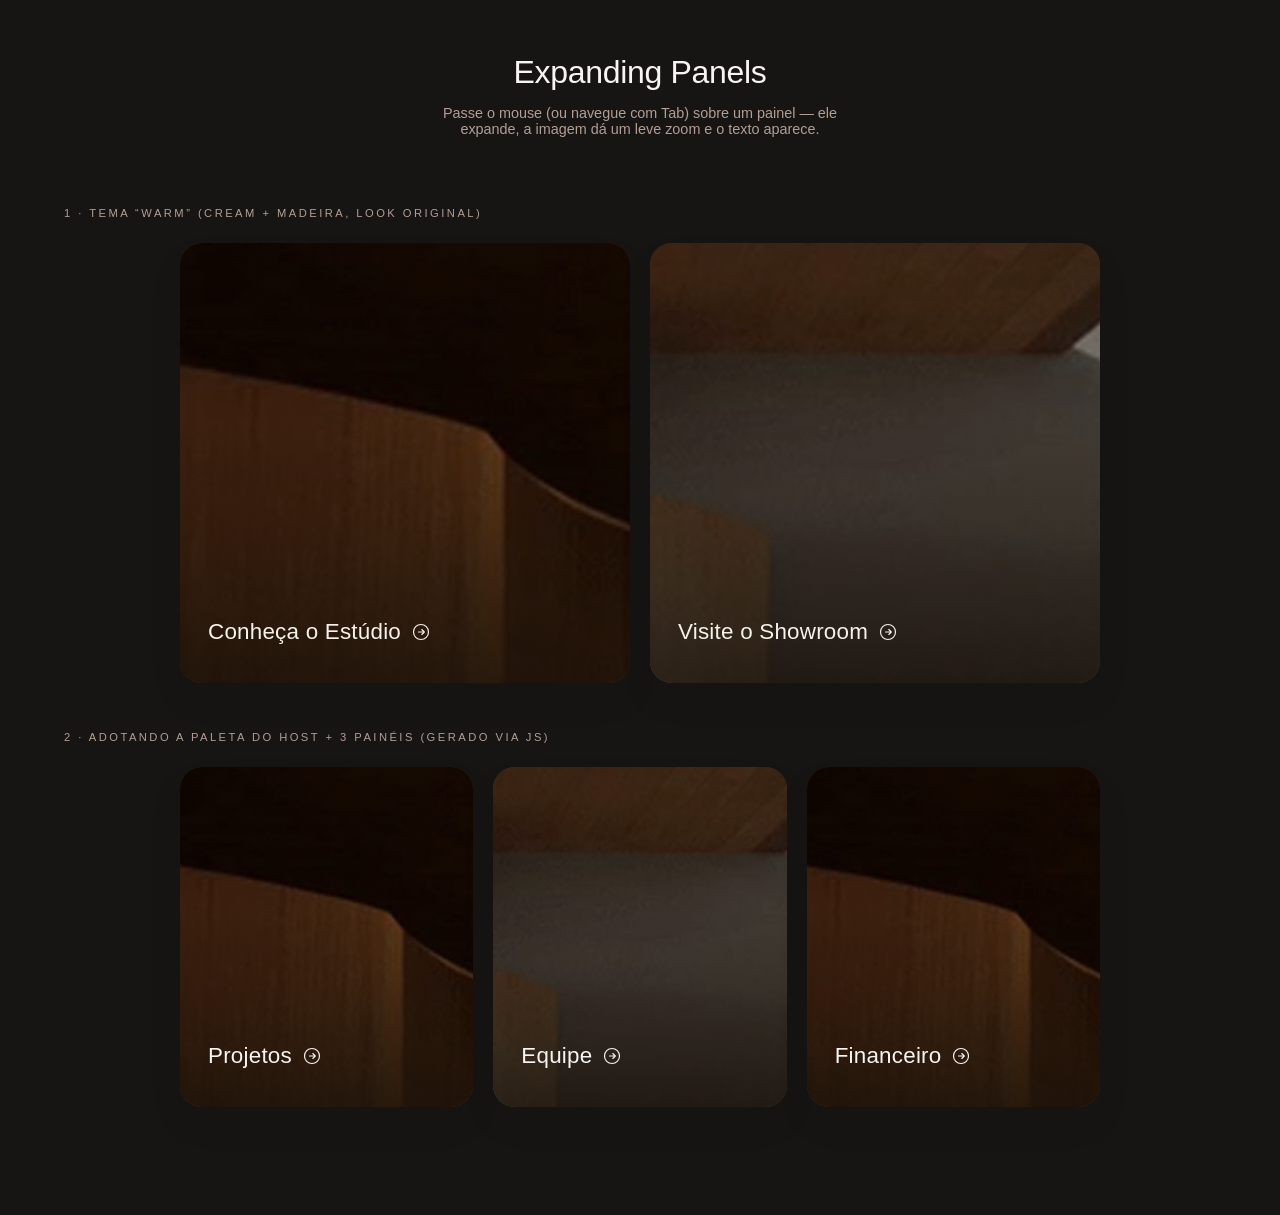
<file: templates/expanding-panels/demo.html>
<!DOCTYPE html>
<html lang="pt-BR">
<head>
<meta charset="utf-8"/>
<meta name="viewport" content="width=device-width, initial-scale=1"/>
<title>Expanding Panels — demo</title>
<link rel="stylesheet" href="expanding-panels.css"/>
<style>
  :root{
    /* paleta do host de exemplo (mesma família do Sistema Oliveira) */
    --bg:#161514; --txt:#F7F4F2; --warm:#E0D6D0; --accent:#C94D31; --dim:#B39E93;
  }
  *{box-sizing:border-box}
  body{
    margin:0; min-height:100dvh; background:var(--bg); color:var(--txt);
    font-family:'Montserrat',-apple-system,BlinkMacSystemFont,"Segoe UI",Helvetica,Arial,sans-serif;
    -webkit-font-smoothing:antialiased;
    display:flex; flex-direction:column; align-items:center;
    gap:14px; padding:6vh clamp(18px,5vw,64px) 12vh;
  }
  h1{font-weight:300;font-size:clamp(1.4rem,3vw,2rem);margin:0;text-align:center;letter-spacing:-.01em}
  .sub{color:var(--dim);font-size:.9rem;margin:0 0 22px;text-align:center;max-width:52ch}
  .lbl{font-size:.7rem;letter-spacing:.22em;text-transform:uppercase;color:var(--dim);margin:34px 0 10px;align-self:flex-start;width:min(920px,100%)}
  .stage{width:min(920px,100%)}
</style>
</head>
<body>
  <h1>Expanding Panels</h1>
  <p class="sub">Passe o mouse (ou navegue com Tab) sobre um painel — ele expande, a imagem dá um leve zoom e o texto aparece.</p>

  <div class="lbl">1 · Tema “warm” (cream + madeira, look original)</div>
  <div class="stage">
    <div class="xp-cards xp--warm">
      <a class="xp-card" href="#discover" style="--xp-img:url('assets/wood.jpg')" aria-label="Conheça o estúdio">
        <span class="xp-body">
          <span class="xp-title">Conheça o Estúdio
            <svg viewBox="0 0 24 24" fill="none" stroke="currentColor" stroke-width="1.4" stroke-linecap="round" stroke-linejoin="round" aria-hidden="true"><circle cx="12" cy="12" r="9"/><path d="M9 12h6M13 9l3 3-3 3"/></svg>
          </span>
          <span class="xp-desc">Conheça a linha completa de serviços de arquitetura e interiores da Oliveira.</span>
        </span>
      </a>
      <a class="xp-card" href="#showroom" style="--xp-img:url('assets/room.jpg')" aria-label="Visite o showroom">
        <span class="xp-body">
          <span class="xp-title">Visite o Showroom
            <svg viewBox="0 0 24 24" fill="none" stroke="currentColor" stroke-width="1.4" stroke-linecap="round" stroke-linejoin="round" aria-hidden="true"><circle cx="12" cy="12" r="9"/><path d="M9 12h6M13 9l3 3-3 3"/></svg>
          </span>
          <span class="xp-desc">Agende uma visita para conhecer projetos e materiais pessoalmente.</span>
        </span>
      </a>
    </div>
  </div>

  <div class="lbl">2 · Adotando a paleta do host + 3 painéis (gerado via JS)</div>
  <div class="stage" id="stage-js"></div>

  <script src="expanding-panels.js"></script>
  <script>
    // uso pelo helper (mesmo padrão de innerHTML do Sistema Oliveira)
    document.getElementById('stage-js').innerHTML = expandingPanels([
      { title:'Projetos', href:'#projetos', img:'assets/wood.jpg',
        desc:'Acompanhe orçamentos, prazos e etapas de cada projeto em andamento.' },
      { title:'Equipe', href:'#equipe', img:'assets/room.jpg',
        desc:'Gestão de pessoas, funções e alocação por atividade.' },
      { title:'Financeiro', href:'#financeiro', img:'assets/wood.jpg',
        desc:'Fluxo de caixa, recebíveis e indicadores do escritório.' }
    ], { style:'--xp-height:340px' });
  </script>
</body>
</html>
</file>
<file: templates/expanding-panels/expanding-panels.css>
/* ==========================================================================
   Expanding Panels — painéis interativos que expandem no hover/foco
   --------------------------------------------------------------------------
   • Zero JS obrigatório: a expansão é 100% CSS (flex-grow + :hover/:focus).
   • Agnóstico de conteúdo: cada card recebe imagem, título e texto por markup.
   • Tokenizado: sobrescreva as variáveis --xp-* para adotar qualquer tema.
     Por padrão herda cores do host quando existirem (--accent, --txt...).
   • Acessível: navegável por teclado (Tab abre o card em foco), respeita
     prefers-reduced-motion, empilha no mobile.
   ========================================================================== */

.xp-cards{
  /* ---- tokens (sobrescreva no host ou num tema .xp--*) ---- */
  --xp-gap:20px;
  --xp-height:440px;
  --xp-radius:22px;
  --xp-pad:26px 28px;
  --xp-grow:1.75;                 /* fator do card em foco */
  --xp-shrink:.72;                /* fator dos demais cards */
  --xp-ease:cubic-bezier(.5,.05,.15,1);
  --xp-dur:.75s;

  --xp-text:var(--txt,#f6f2ea);   /* herda --txt do host se existir */
  --xp-text-dim:var(--warm,#e6ddcd);
  --xp-card-bg:#3a2f22;
  --xp-shadow:0 18px 40px -18px rgba(30,20,10,.35);
  --xp-focus:var(--accent,#f6f2ea);
  --xp-scrim: to top, rgba(20,14,7,.72) 0%, rgba(20,14,7,.32) 34%,
              rgba(20,14,7,.12) 60%, rgba(20,14,7,.28) 100%;

  display:flex;
  gap:var(--xp-gap);
  width:100%;
  height:var(--xp-height);
}

.xp-card{
  position:relative;
  flex:1 1 0;
  min-width:0;
  display:block;
  margin:0; padding:0; border:0;
  font:inherit; text-align:left; text-decoration:none; cursor:pointer;
  color:var(--xp-text);
  background:var(--xp-card-bg);
  border-radius:var(--xp-radius);
  overflow:hidden;
  isolation:isolate;
  box-shadow:var(--xp-shadow);
  transition:flex-grow var(--xp-dur) var(--xp-ease), box-shadow .5s var(--xp-ease);
}

/* imagem de fundo (via --xp-img no card) — camada 0, com leve zoom no hover */
.xp-card::before{
  content:"";
  position:absolute; inset:0; z-index:0;
  background-image:var(--xp-img);
  background-size:cover;
  background-position:center;
  transform:scale(1.02);
  filter:saturate(.96) brightness(.94);
  transition:transform 1.1s var(--xp-ease), filter .6s var(--xp-ease);
}

/* scrim de legibilidade — camada 1 */
.xp-card::after{
  content:"";
  position:absolute; inset:0; z-index:1;
  background:linear-gradient(var(--xp-scrim));
  transition:opacity .6s var(--xp-ease);
}

.xp-body{
  position:relative; z-index:2;
  height:100%;
  display:flex; flex-direction:column; justify-content:flex-end;
  padding:var(--xp-pad);
}

.xp-title{
  display:flex; align-items:center; gap:10px;
  font-size:clamp(1.05rem,2vw,1.4rem);
  font-weight:300; letter-spacing:.01em; white-space:nowrap;
  transition:transform .55s var(--xp-ease);
}
.xp-title svg{ width:20px; height:20px; flex:none; transition:transform .5s var(--xp-ease); }

.xp-desc{
  margin:12px 0 0;
  max-width:34ch;
  font-size:.86rem; line-height:1.5; font-weight:400;
  color:var(--xp-text-dim);
  opacity:0; max-height:0; transform:translateY(10px); overflow:hidden;
  transition:opacity .5s var(--xp-ease), transform .55s var(--xp-ease),
             max-height .6s var(--xp-ease);
}

/* ---- interação: hover em qualquer card encolhe os irmãos ---- */
.xp-cards:hover .xp-card{ flex-grow:var(--xp-shrink); }
.xp-cards .xp-card:hover,
.xp-cards .xp-card:focus-visible{ flex-grow:var(--xp-grow); }

.xp-card:hover::before,
.xp-card:focus-visible::before{ transform:scale(1.09); filter:saturate(1.03) brightness(1); }
.xp-card:hover::after,
.xp-card:focus-visible::after{ opacity:.92; }
.xp-card:hover .xp-title,
.xp-card:focus-visible .xp-title{ transform:translateY(-2px); }
.xp-card:hover .xp-title svg,
.xp-card:focus-visible .xp-title svg{ transform:translateX(4px); }
.xp-card:hover .xp-desc,
.xp-card:focus-visible .xp-desc{ opacity:1; max-height:160px; transform:translateY(0); }

.xp-card:focus-visible{ outline:2px solid var(--xp-focus); outline-offset:3px; }

/* ---- acessibilidade / responsivo ---- */
@media (prefers-reduced-motion:reduce){
  .xp-card, .xp-card::before, .xp-card::after,
  .xp-title, .xp-title svg, .xp-desc{ transition-duration:.001ms !important; }
}

@media (max-width:640px){
  .xp-cards{ flex-direction:column; height:auto; }
  .xp-card{ height:200px; }
  .xp-cards:hover .xp-card{ flex-grow:1; }   /* sem "encolher irmão" no touch */
  .xp-card .xp-desc{ opacity:1; max-height:160px; transform:none; }
}

/* ==========================================================================
   Tema opcional "warm" — cream + madeira (visual original da referência Arc).
   Use com <div class="xp-cards xp--warm"> quando quiser o look claro/quente.
   ========================================================================== */
.xp--warm{
  --xp-text:#f6f2ea;
  --xp-text-dim:#e6ddcd;
  --xp-card-bg:#3a2f22;
  --xp-focus:#f6f2ea;
}
</file>
